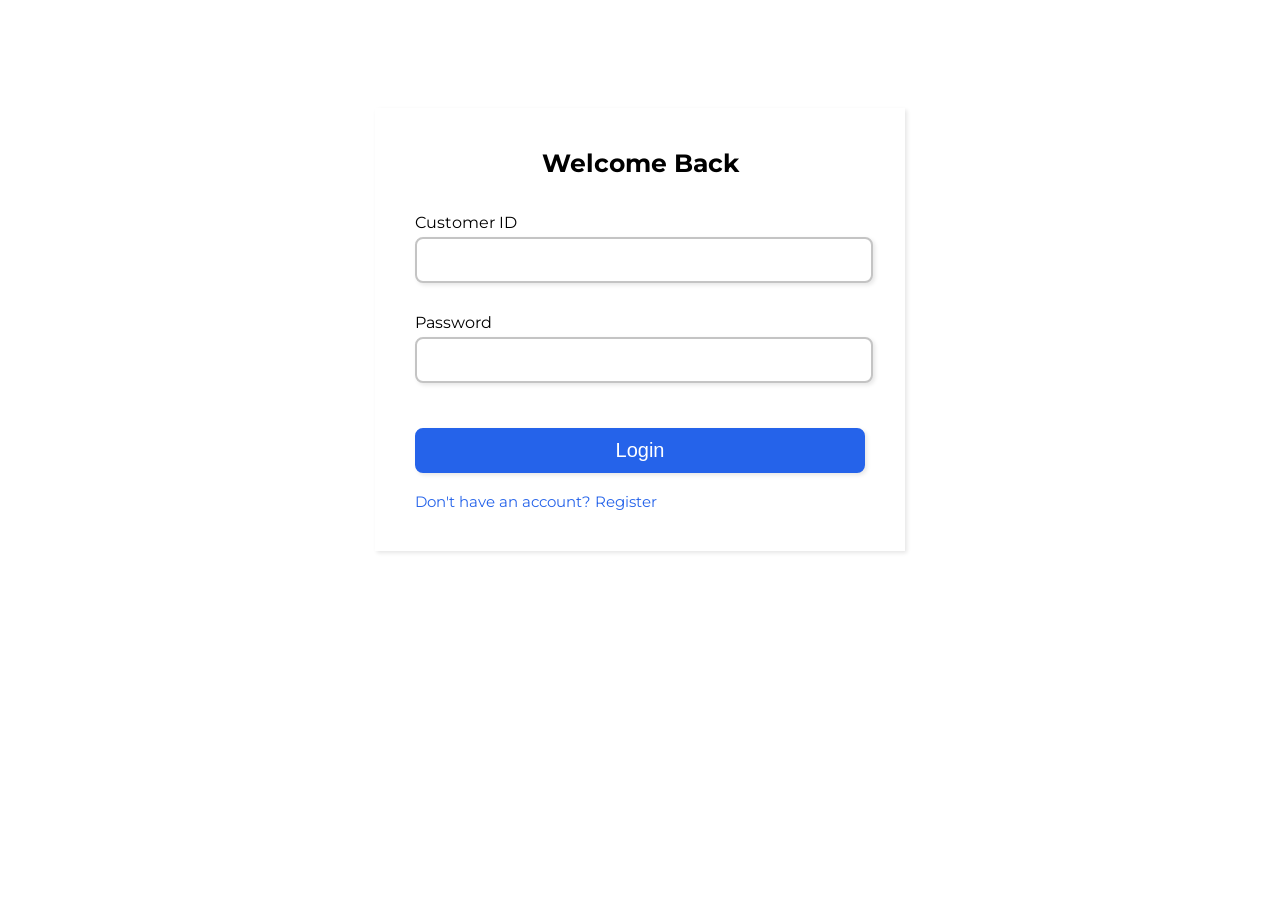
<file: web_v1/pages/login.html>
<!doctype html>
<html lang="en">
  <head>
    <!-- Website Title -->
    <title>Login</title>

    <!-- Meta Tags For Search Engine Optimiztion -->
    <meta charset="UTF-8" />
    <meta http-equiv="X-UA-Compatible" content="IE=edge" />
    <meta name="author" content="" />
    <meta name="description" content="" />
    <meta name="keywords" content="" />
    <meta name="viewport" content="width=device-width, initial-scale=1.0" />

    <!-- Font Awesome Link -->
    <link
      rel="stylesheet"
      href="https://use.fontawesome.com/releases/v5.15.4/css/all.css"
      integrity="sha384-DyZ88mC6Up2uqS4h/KRgHuoeGwBcD4Ng9SiP4dIRy0EXTlnuz47vAwmeGwVChigm"
      crossorigin="anonymous"
    />
    <!-- Fonts -->
    <style>
      @import url("https://fonts.googleapis.com/css2?family=Poppins:ital,wght@0,100;0,200;0,300;0,400;0,500;0,600;0,700;0,800;0,900;1,100;1,200;1,300;1,400;1,500;1,600;1,700;1,800;1,900&display=swap");
    </style>
    <style>
      @import url("https://fonts.googleapis.com/css2?family=Montserrat:ital,wght@0,100..900;1,100..900&display=swap");
    </style>

    <!-- CSS Stylesheet Import Link -->
    <link rel="stylesheet" type="text/css" href="../css/login.css" />
  </head>
  <body>
    <!-- Website starts-->

    <div class="container">
      <!-- Form sec starts-->

      <form id="form">
        <!-- social sec starts-->

        <div class="social">
          <div class="title">Welcome Back</div>
        </div>

        <!-- input sec starts-->

        <!--
                /**
                * ! user name input here
                **/
            -->
        <div>
          <label for="username">Customer ID</label>

          <input type="text" name="username" id="username" />

          <i class="fas fa-exclamation-circle failure-icon"></i>
          <i class="fas fa-check-circle success-icon"></i>

          <div class="error"></div>
        </div>

        <div>
          <label for="password">Password</label>

          <input type="password" name="password" id="password" />
          <!-- <i class="fas fa-check-circle success-icon"></i>
                <i class="fas fa-exclamation-circle failure-icon"></i> -->

          <div class="error"></div>
        </div>

        <button type="submit" id="submit">Login</button>
        <br />

        <div class="question">
          Don't have an account? <a href="./registration.html">Register</a>
        </div>
      </form>
      <script src="../js/login.js"></script>
    </div>
  </body>
</html>
</file>
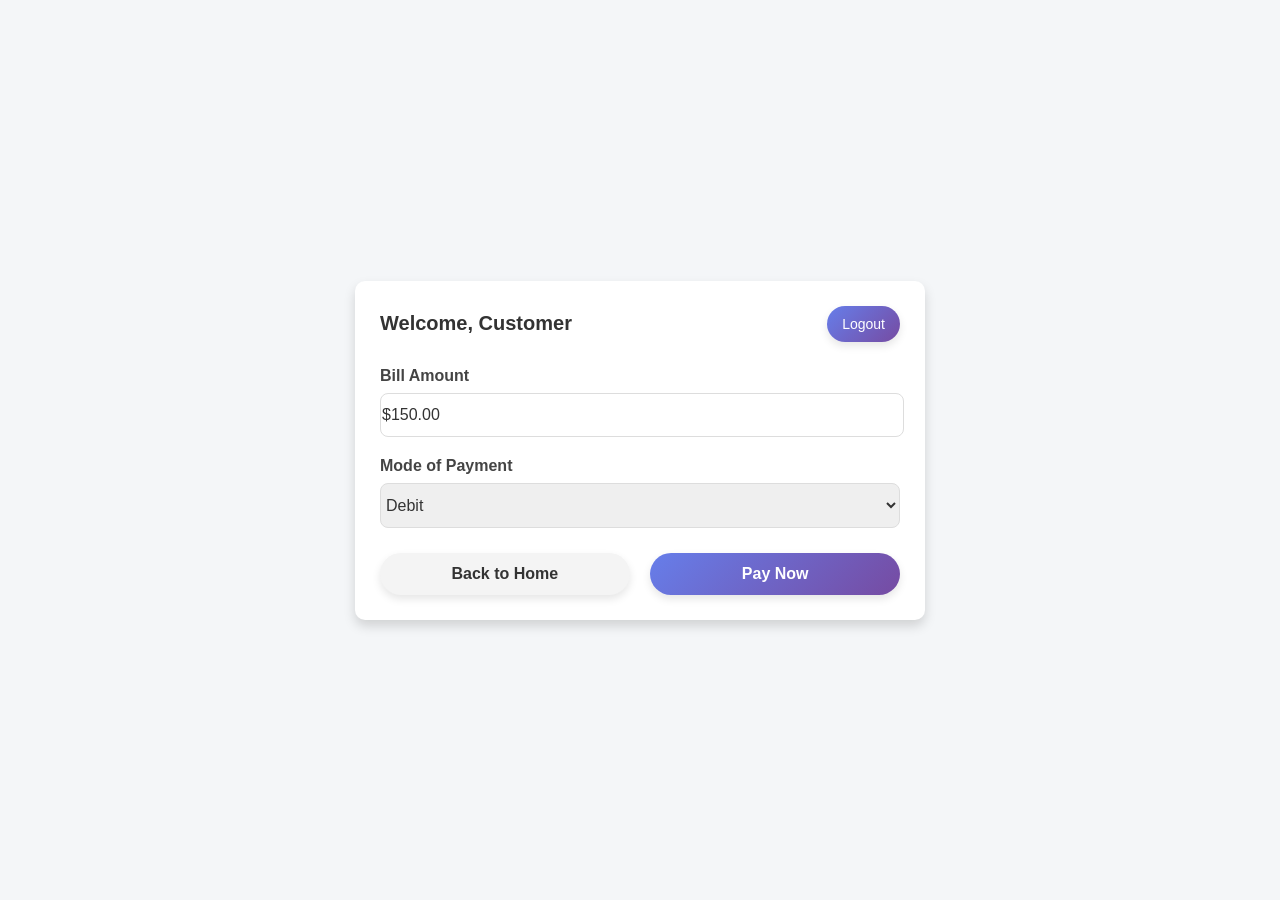
<file: web_v1/pages/paymentGateway.html>
<!DOCTYPE html>
<html lang="en">
<head>
    <meta charset="UTF-8">
    <meta name="viewport" content="width=device-width, initial-scale=1.0">
    <title>Pay Bill</title>
    <link rel="stylesheet" href="../css/payementGateway.css">
</head>
<body>
    <div class="payment-container">
        <div class="header">
            <span>Welcome, <span id="username">Customer</span></span>
            <button onclick="logout()">Logout</button>
        </div>
        <form id="billForm">
            <div class="form-group">
                <label for="billAmount">Bill Amount</label>
                <input type="text" id="billAmount" value="$150.00" readonly>
            </div>

            <div class="form-group">
                <label for="paymentMode">Mode of Payment</label>
                <select id="paymentMode">
                    <option value="debit">Debit</option>
                    <option value="credit">Credit</option>
                </select>
            </div>

            <div class="btn-container">
                <button type="button" class="back-btn" onclick="goToHome()">Back to Home</button>
                <button type="button" class="pay-now-btn" onclick="goToPaymentPage()">Pay Now</button>
            </div>
        </form>
    </div>

    <div class="payment-container" id="cardDetails" style="display: none;">
        <form id="cardForm">
            <div class="form-group">
                <label for="cardNumber">Card Number</label>
                <input type="number" id="cardNumber" minlength="16" maxlength="16" required>
            </div>

            <div class="form-group">
                <label for="cardHolderName">Card Holder Name</label>
                <input type="text" id="cardHolderName" minlength="10" required>
            </div>

            <div class="form-group">
                <label for="expiryDate">Expiry Date</label>
                <input type="text" id="expiryDate" placeholder="MM/YY" maxlength="5" required>
            </div>

            <div class="form-group">
                <label for="cvv">CVV</label>
                <input type="number" id="cvv" minlength="3" maxlength="3" required>
            </div>

            <div class="btn-container">
                <button type="button" class="back-btn" onclick="goToBillPage()">Back</button>
                <button type="submit" class="pay-now-btn">Make Payment</button>
            </div>
        </form>
    </div>

    <script src="../js/paymentGateway.js"></script>
</body>
</html>
</file>
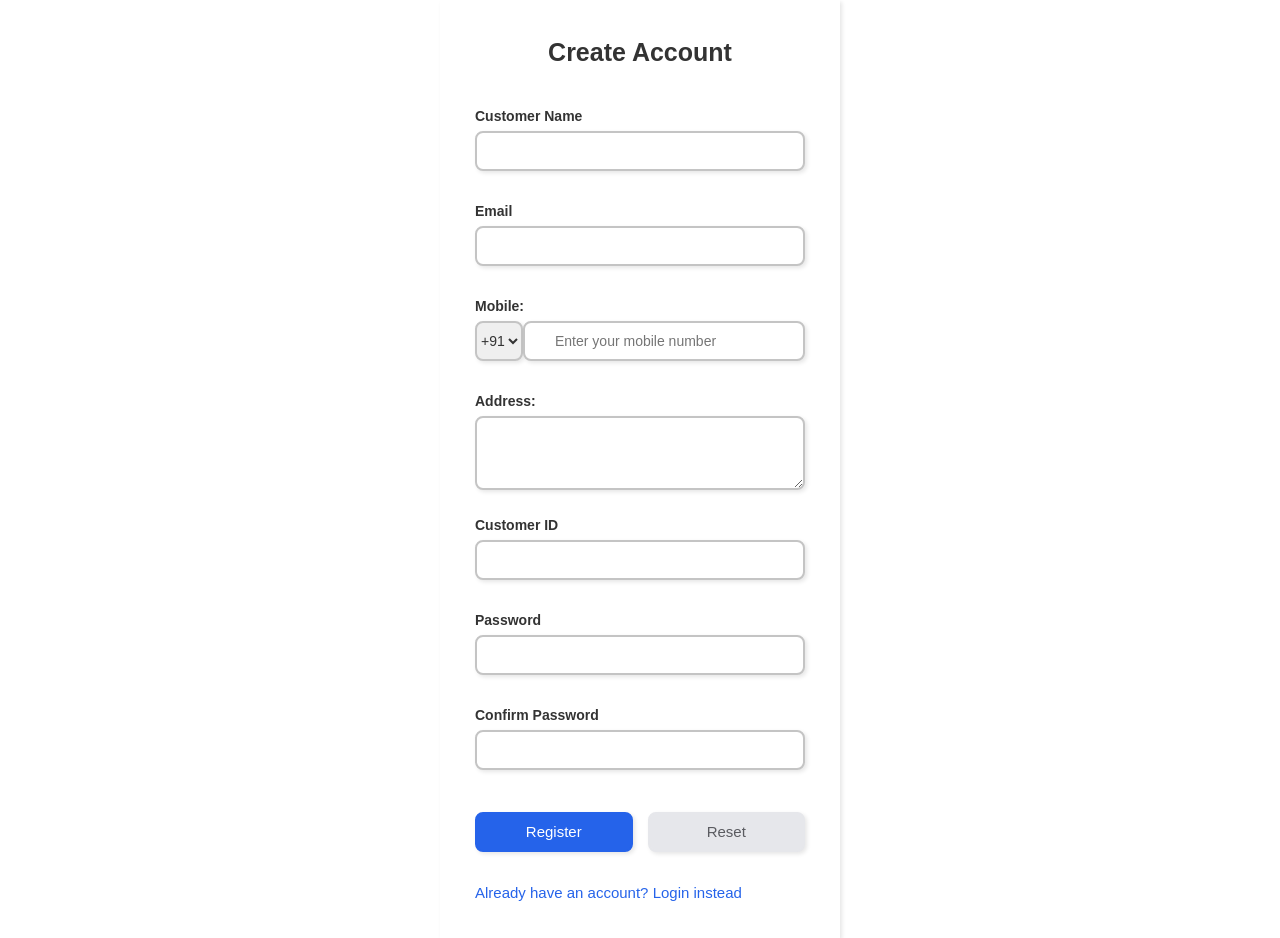
<file: web_v1/pages/registration.html>
<!doctype html>
<html lang="en">
  <head>
    <!-- Website Title -->
    <title>Registration</title>

    <!-- Meta Tags For Search Engine Optimiztion -->
    <meta charset="UTF-8" />
    <meta http-equiv="X-UA-Compatible" content="IE=edge" />
    <meta name="author" content="" />
    <meta name="description" content="" />
    <meta name="keywords" content="" />
    <meta name="viewport" content="width=device-width, initial-scale=1.0" />

    <!-- Font Awesome Link -->
    <link
      rel="stylesheet"
      href="https://use.fontawesome.com/releases/v5.15.4/css/all.css"
      integrity="sha384-DyZ88mC6Up2uqS4h/KRgHuoeGwBcD4Ng9SiP4dIRy0EXTlnuz47vAwmeGwVChigm"
      crossorigin="anonymous"
    />

    <!-- Fonts -->
    <style>
      @import url("https://fonts.googleapis.com/css2?family=Poppins:ital,wght@0,100;0,200;0,300;0,400;0,500;0,600;0,700;0,800;0,900;1,100;1,200;1,300;1,400;1,500;1,600;1,700;1,800;1,900&display=swap");
    </style>
    <style>
      @import url("https://fonts.googleapis.com/css2?family=Montserrat:ital,wght@0,100..900;1,100..900&display=swap");
    </style>
    <link
      rel="stylesheet"
      href="https://maxcdn.bootstrapcdn.com/bootstrap/3.4.1/css/bootstrap.min.css"
    />
    <script src="https://ajax.googleapis.com/ajax/libs/jquery/3.7.1/jquery.min.js"></script>
    <script src="https://maxcdn.bootstrapcdn.com/bootstrap/3.4.1/js/bootstrap.min.js"></script>

    <!-- CSS Stylesheet Import Link -->
    <link rel="stylesheet" type="text/css" href="../css/registration.css" />
  </head>
  <body>
    <!-- Website starts-->

    <div class="container">
      <!-- Form sec starts-->

      <form id="form">
        <!-- social sec starts-->

        <div class="social">
          <div class="title">Create Account</div>
        </div>

        <!-- input sec starts-->

        <!--
                /**
                * ! user name input here
                **/
            -->
        <div>
          <label for="name">Customer Name</label>

          <input type="text" name="name" id="name" />

          <i class="fas fa-exclamation-circle failure-icon"></i>
          <i class="fas fa-check-circle success-icon"></i>

          <div class="error"></div>
        </div>

        <div>
          <label for="email">Email</label>
          <!-- <i class="fas fa-envelope"></i> -->
          <input type="email" name="email" id="email" />
          <i class="fas fa-exclamation-circle failure-icon"></i>
          <i class="fas fa-check-circle success-icon"></i>

          <div class="error"></div>
        </div>

        <div>
          <label for="mobile">Mobile:</label>
          <div class="mobile">
            <select class="one" id="mobile-country-code">
              <option value="+1">+91</option>
              <option value="+1">+88</option>
            </select>
            <input
              type="number"
              id="mobile-number"
              placeholder="Enter your mobile number"
            />
          </div>
        </div>
        <div>
          <label>
            <label for="address">Address:</label>
            <textarea id="address" placeholder="Enter your address"> </textarea>
          </label>
        </div>

        <div>
          <label for="username">Customer ID</label>

          <input type="text" name="username" id="username" />

          <i class="fas fa-exclamation-circle failure-icon"></i>
          <i class="fas fa-check-circle success-icon"></i>

          <div class="error"></div>
        </div>

        <div>
          <label for="password">Password</label>

          <input type="password" name="password" id="password" />
          <!-- <i class="fas fa-check-circle success-icon"></i>
                <i class="fas fa-exclamation-circle failure-icon"></i> -->

          <div class="error"></div>
        </div>
        <div>
          <label for="confirm">Confirm Password</label>

          <input type="password" name="confirm" id="confirm" />
          <!-- <i class="fas fa-check-circle success-icon"></i>
                <i class="fas fa-exclamation-circle failure-icon"></i> -->

          <div class="error"></div>
        </div>

        <div class="buttons">
          <!-- <button type="submit">Register</button> -->

          <!-- Trigger the modal with a button -->
          <div class="register">
            <button type="submit">Register</button>
            <button
              type="button"
              id="modalButton"
              data-toggle="modal"
              data-target="#myModal"
              style="display: none"
            >
              Register
            </button>

            <!-- Modal -->
            <div class="modal fade" id="myModal" role="dialog">
              <div class="modal-dialog">
                <!-- Modal content-->
                <div class="modal-content">
                  <div class="modal-header first">
                    <button type="button" class="close" data-dismiss="modal">
                      &times;
                    </button>
                    <br />
                    <br />
                    <i class="fa fa-check-circle"></i>
                    <br />
                    <br />
                    <br />
                    <h4 class="modal-title">
                      Consumer Registration successful!
                    </h4>
                  </div>
                  <div class="modal-body user-id">
                    <p>Your User ID is: <span>USER599271</span></p>
                  </div>
                  <div class="modal-footer footer">
                    <button
                      type="button"
                      class="btn btn-default"
                      data-dismiss="modal"
                    >
                      Continue
                    </button>
                  </div>
                </div>
              </div>
            </div>
          </div>

          <div class="reset">
            <button type="button" id="reset">Reset</button>
          </div>
        </div>

        <div class="question">
          Already have an account? <a href="./login.html">Login instead</a>
        </div>
      </form>
    </div>

    <script src="../js/registration.js"></script>
  </body>
</html>
</file>
<file: web_v1/css/login.css>
/**
* ! styling **container section
**/
body {
  font-family: "Montserrat", "Poppins";
}
.container {
  display: flex;
  justify-content: center;
}

/**
* ! styling **content section
**/

.text {
  color: #fff;
  text-align: center;
  font-size: 18px;
  /* margin-top: 20px; */
}

/**
* ! styling **form section
**/
form {
  /* max-width: 400px; */

  width: 450px;
  margin-top: 100px;

  display: flex;
  flex-direction: column;
  justify-content: center;
  box-shadow: 2px 2px 4px rgb(0, 0, 0, 0.1);
  padding: 40px;
  /* width: 100%; */
}

/**
* ! styling form **social section
**/

.title {
  font-size: 25px;
  font-weight: bold;
  margin-bottom: 20px;
  text-align: center;
}

span {
  color: #2563ea;
  cursor: pointer;
  font-size: 15px;
}

.btn {
  display: flex;
  flex-direction: row;
  justify-content: space-between;
  gap: 15px;
  margin-top: 15px;
}

.btn1,
.btn2 {
  display: flex;
  padding: 10px 5px;
  width: 100%;
  gap: 15px;
  justify-content: center;
  align-items: center;
  border: 2px solid #c4c4c4;
  box-shadow: 2px 2px 4px rgb(0, 0, 0, 0.1);
  border-radius: 8px;
  cursor: pointer;
}

.btn2 {
  background-color: #2563ea;
  color: #fff;
}
.or {
  text-align: center;
}
.question {
  font-size: 15px;
  margin-bottom: 0;
  color: #2563ea;
}

/**
* ! styling form **input section
**/

form div {
  position: relative;
  margin-bottom: 15px;
}

label {
  margin-bottom: 5px;
  display: block;
}

form div input {
  width: 100%;
  outline: none;
  height: 40px;
  border-radius: 8px;
  border: 2px solid #c4c4c4;
  /* padding: 0px 30px; */
  /* Commented the padding out because it was making the text boxes overflow out of the outer div */
  box-shadow: 2px 2px 4px rgb(0, 0, 0, 0.1);
}

form input:focus {
  border: 2px solid #2563ea;
}

/**
* ! styling form icon section
**/

form div i {
  position: absolute;
  padding: 10px;
}

.failure-icon,
.success-icon {
  position: absolute;
  right: 0;
  opacity: 0;
}

.failure-icon,
.error {
  color: red;
}

.success-icon {
  color: green;
}
.error {
  font-size: 14.5px;
  margin-top: 5px;
  /* opacity: 0; */
}

button {
  /* margin-top: 15px; */
  height: 45px;
  width: 100%;
  background-color: #2563ea;
  border: 2px solid #2563ea;
  color: #fff;
  font-size: 20px;
  border-radius: 8px;
  cursor: pointer;
  box-shadow: 2px 2px 4px rgba(0, 0, 0, 0.1);
  transition: all 0.1s ease;
  margin-top: 15px;
}

button:hover {
  opacity: 0.8;
}

a {
  cursor: pointer;
  color: #2563ea;
  text-decoration: none;
}
/**
* ! media query section
**/

/* 
@media(max-width:900px)
{
    .container
    {
        flex-direction: column;
    }
    form,.content
    {
        width: 100%!important;
    }
    .btn{
        flex-direction: column;
    }
    .image{
        height: 70vh;
    }
  
}


@media(max-width:425px)
{
    form{
        padding:20px;

    }
}



 */
</file>
<file: web_v1/css/payementGateway.css>
body {
    font-family: 'Roboto', sans-serif;
    background-color: #f4f6f8;
    margin: 0;
    padding: 0;
    display: flex;
    justify-content: center;
    align-items: center;
    height: 100vh;
}

.payment-container {
    background-color: #ffffff;
    border-radius: 10px;
    box-shadow: 0 6px 12px rgba(0, 0, 0, 0.15);
    padding: 25px;
    max-width: 520px;
    width: 100%;
    transition: transform 0.2s ease-in-out, box-shadow 0.2s ease-in-out;
}

.payment-container:hover {
    transform: scale(1.02);
    box-shadow: 0 10px 20px rgba(0, 0, 0, 0.25);
}

.header {
    display: flex;
    justify-content: space-between;
    align-items: center;
    margin-bottom: 25px;
}

.header span {
    font-size: 20px;
    font-weight: bold;
    color: #333;
}

.header button {
    background: linear-gradient(135deg, #667eea, #764ba2);
    color: white;
    border: none;
    padding: 10px 15px;
    border-radius: 25px;
    font-size: 14px;
    cursor: pointer;
    transition: all 0.3s ease;
    box-shadow: 0 4px 8px rgba(0, 0, 0, 0.1);
}

.header button:hover {
    background: linear-gradient(135deg, #764ba2, #667eea);
    transform: scale(1.1);
}

.form-group {
    margin-bottom: 20px;
}

.form-group label {
    display: block;
    font-weight: 600;
    margin-bottom: 8px;
    color: #444;
}

.form-group input,
.form-group select {
    width: 100%;
    padding: 12px 1px;
    border: 1px solid #ddd;
    border-radius: 8px;
    font-size: 16px;
    color: #333;
    transition: border-color 0.3s ease, box-shadow 0.3s ease;
}

.form-group input:focus,
.form-group select:focus {
    border-color: #764ba2;
    outline: none;
    box-shadow: 0 0 5px rgba(118, 75, 162, 0.4);
}

.btn-container {
    display: flex;
    justify-content: space-between;
    margin-top: 25px;
}

.btn-container button {
    width: 48%;
    padding: 12px 20px;
    font-size: 16px;
    font-weight: bold;
    border: none;
    border-radius: 30px;
    cursor: pointer;
    transition: all 0.3s ease;
    box-shadow: 0 4px 8px rgba(0, 0, 0, 0.1);
}

.pay-now-btn {
    background: linear-gradient(135deg, #667eea, #764ba2);
    color: white;
}

.pay-now-btn:hover {
    background: linear-gradient(135deg, #764ba2, #667eea);
    transform: translateY(-3px);
    box-shadow: 0 8px 16px rgba(0, 0, 0, 0.2);
}

.back-btn {
    background-color: #f4f4f4;
    color: #333;
}

.back-btn:hover {
    background-color: #e4e4e4;
    color: #444;
    transform: translateY(-3px);
    box-shadow: 0 8px 16px rgba(0, 0, 0, 0.1);
}
</file>
<file: web_v1/css/registration.css>
/**
* ! styling **container section
**/
.container {
  display: flex;
  justify-content: center;
  /* padding-left: 0px;
    margin-left: 0px; */
}

/**
* ! styling **content section
**/

.text {
  color: #fff;
  text-align: center;
  font-size: 18px;
  /* margin-top: 20px; */
}

/**
* ! styling **form section
**/
form {
  /* max-width: 400px; */

  width: 400px;
  /* margin-top: 50px; */

  display: flex;
  flex-direction: column;
  justify-content: center;
  box-shadow: 2px 2px 4px rgb(0, 0, 0, 0.1);
  padding: 35px;
  /* width: 100%; */
}

/**
* ! styling form **social section
**/

.title {
  font-size: 25px;
  font-weight: bold;
  margin-bottom: 20px;
  text-align: center;
}

.mobile {
  display: flex;
  flex-direction: row;
}

.one {
  border-radius: 8px;

  outline: none;
  border-radius: 8px;
  border: 2px solid #c4c4c4;
  /* padding: 0px 30px; */
  box-shadow: 2px 2px 4px rgb(0, 0, 0, 0.1);
}
span {
  color: #2563ea;
  cursor: pointer;
  font-size: 15px;
}

.or {
  text-align: center;
}
.question {
  font-size: 15px;
  margin-bottom: 0;
  color: #2563ea;
}

/**
* ! styling form **input section
**/

form div {
  position: relative;
  margin-bottom: 15px;
}

label {
  margin-bottom: 5px;
  display: block;
}

form div input {
  width: 100%;

  height: 40px;

  outline: none;
  border-radius: 8px;
  border: 2px solid #c4c4c4;
  padding: 0px 30px;
  box-shadow: 2px 2px 4px rgb(0, 0, 0, 0.1);
}

form input:focus {
  border: 2px solid #2563ea;
}

/**
* ! styling form icon section
**/

form div i {
  position: absolute;
  padding: 10px;
}

.failure-icon,
.success-icon {
  position: absolute;
  right: 0;
  opacity: 0;
}

.failure-icon,
.error {
  color: red;
}

.success-icon {
  color: green;
}
.error {
  font-size: 14.5px;
  margin-top: 5px;
  /* opacity: 0; */
}

textarea {
  padding: 15px;
  width: 330px;

  outline: none;
  border-radius: 8px;
  border: 2px solid #c4c4c4;
  box-shadow: 2px 2px 4px rgb(0, 0, 0, 0.1);
}

form textarea:focus {
  border: 2px solid #2563ea;
}
.buttons {
  display: flex;
  flex-direction: row;
  gap: 15px;
}
button {
  /* margin-top: 15px; */
  height: 40px;
  width: 100%;

  color: #fff;
  font-size: 20px;
  border-radius: 8px;
  cursor: pointer;
  box-shadow: 2px 2px 4px rgba(0, 0, 0, 0.1);
  transition: all 0.1s ease;
  margin-top: 12px;
  font-size: 15px;
}

button:hover {
  opacity: 0.8;
}

.register {
  width: 180px;
}

.register button {
  background-color: #2563ea;
  border: 2px solid #2563ea;
}
.reset {
  width: 180px;
}
.reset button {
  background-color: #e6e7eb;
  border: 2px solid #e6e7eb;

  color: #5a5b60;
}

.first {
  text-align: center;
}
.first i {
  font-size: 20px;
  color: #349f67;
  background-color: #deffe9;
  border-radius: 50%;
}
.user-id {
  text-align: center;
}
.user-id span {
  color: #349f67;
}

.first h4 {
  font-weight: bold;
}
.first button {
  width: 10%;
  background-color: #349f67;
  border: 2px solid #349f67;
}

.footer button {
  background-color: #349f67;
  color: white;
  border: 2px solid #349f67;
}
a {
  cursor: pointer;
  color: #2563ea;
  text-decoration: none;
}

/**
* ! media query section
**/

/* 
@media(max-width:900px)
{
    .container
    {
        flex-direction: column;
    }
    form,.content
    {
        width: 100%!important;
    }
    .btn{
        flex-direction: column;
    }
    .image{
        height: 70vh;
    }
  
}


@media(max-width:425px)
{
    form{
        padding:20px;

    }
}



 */
</file>
